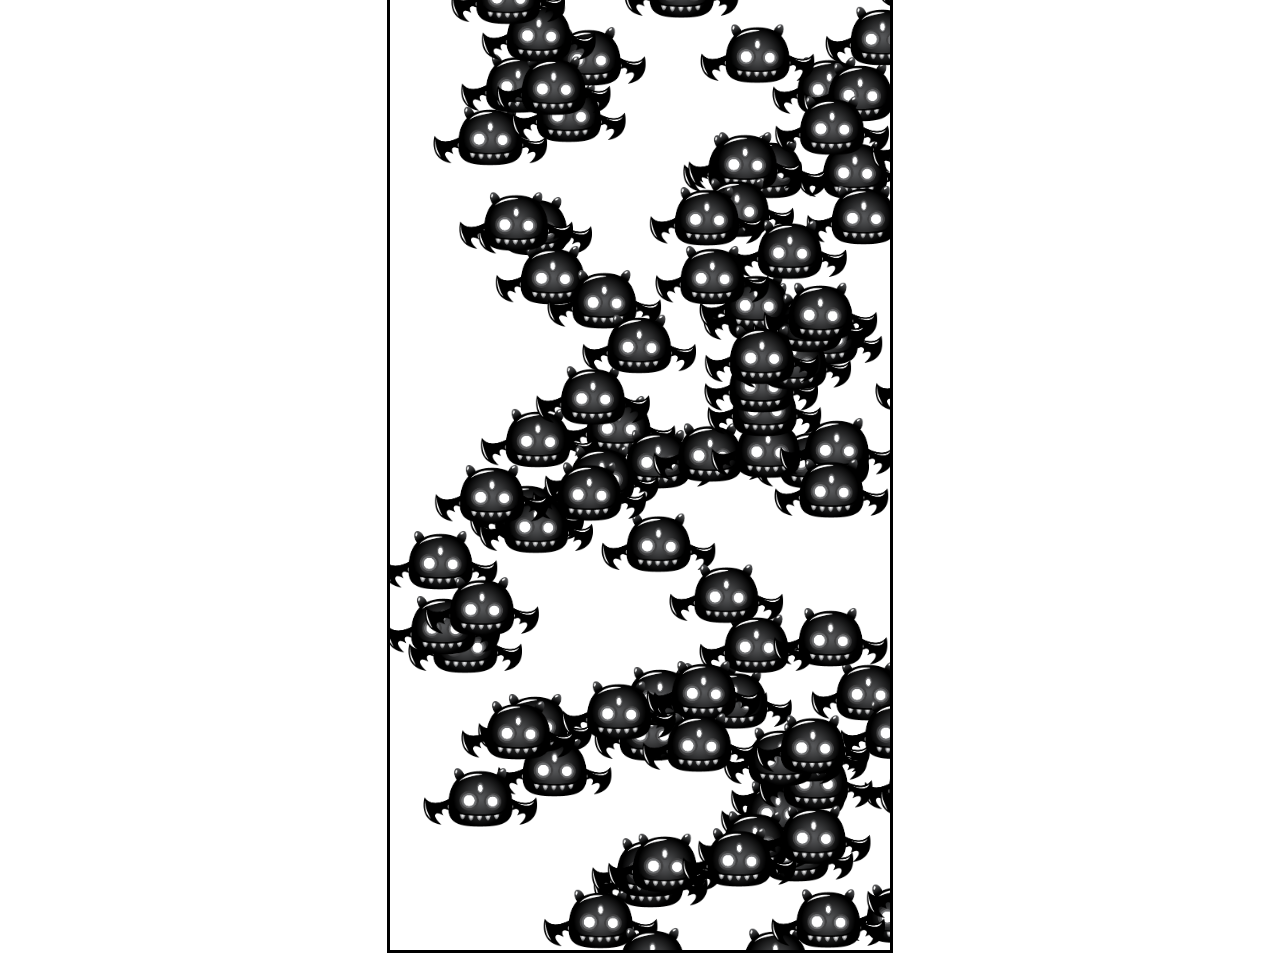
<file: index.html>
<!DOCTYPE html>
<html lang="en">
  <head>
    <meta charset="UTF-8" />
    <meta name="viewport" content="width=device-width, initial-scale=1.0" />
    <link rel="stylesheet" href="style.css" />
    <title>Enemy movement patterns</title>
  </head>
  <body>
    <canvas id="canvas"></canvas>
    <script src="script.js"></script>
  </body>
</html>
</file>
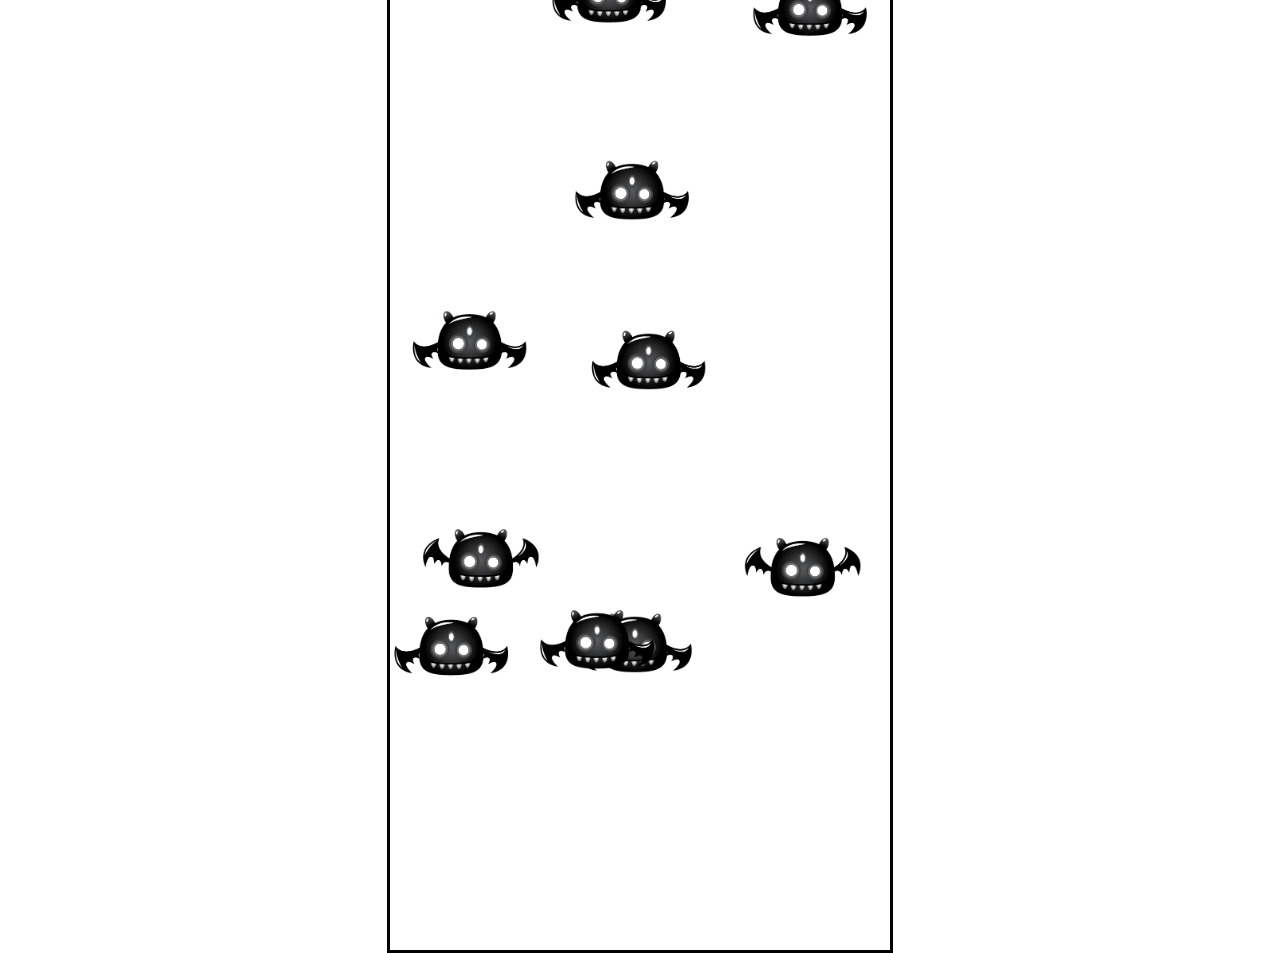
<file: enemy1.html>
<!DOCTYPE html>
<html lang="en">
  <head>
    <meta charset="UTF-8" />
    <meta name="viewport" content="width=device-width, initial-scale=1.0" />
    <link rel="stylesheet" href="style.css" />
    <title>Enemy movement patterns</title>
  </head>
  <body>
    <canvas id="canvas"></canvas>
    <script src="enemy-1.js"></script>
  </body>
</html>
</file>
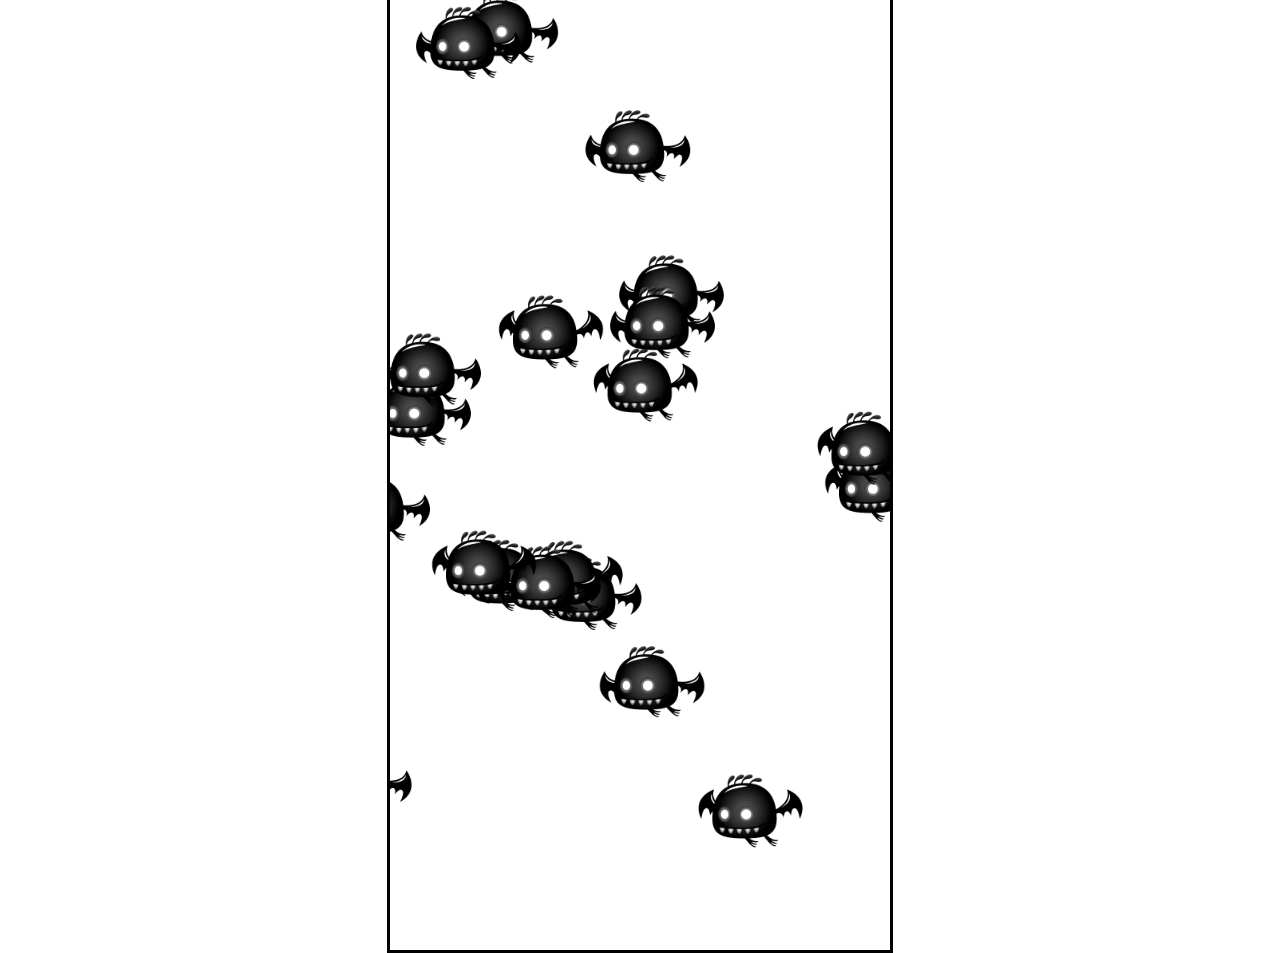
<file: enemy2.html>
<!DOCTYPE html>
<html lang="en">
  <head>
    <meta charset="UTF-8" />
    <meta name="viewport" content="width=device-width, initial-scale=1.0" />
    <link rel="stylesheet" href="style.css" />
    <title>Enemy movement patterns - Enemy 2</title>
  </head>
  <body>
    <canvas id="canvas"></canvas>
    <script src="enemyTwo.js"></script>
  </body>
</html>
</file>
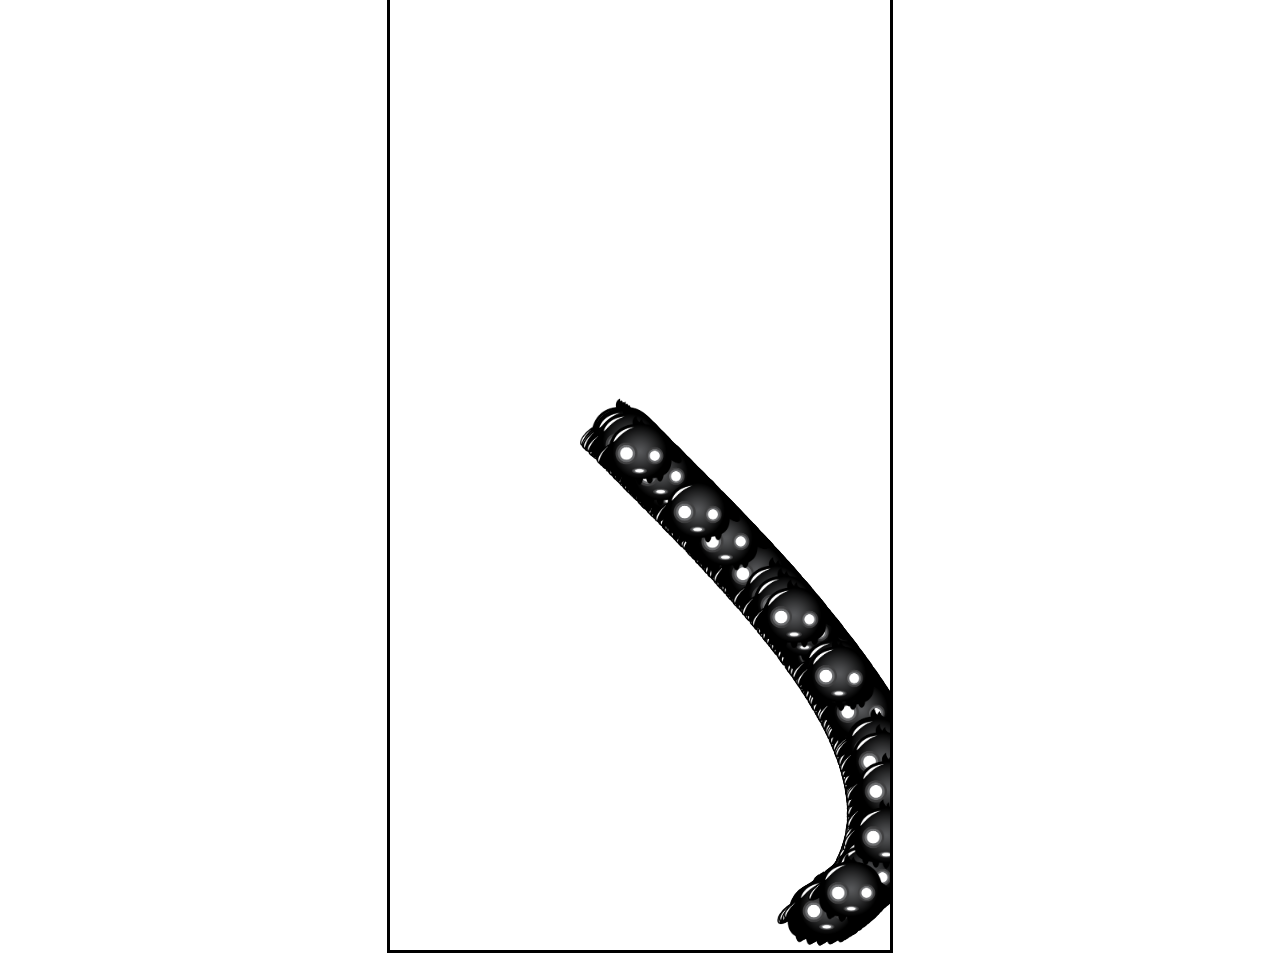
<file: enemy3.html>
<!DOCTYPE html>
<html lang="en">
  <head>
    <meta charset="UTF-8" />
    <meta name="viewport" content="width=device-width, initial-scale=1.0" />
    <link rel="stylesheet" href="style.css" />
    <title>Enemy movement patterns - Enemy 3</title>
  </head>
  <body>
    <canvas id="canvas"></canvas>
    <script src="enemyThree.js"></script>
  </body>
</html>
</file>
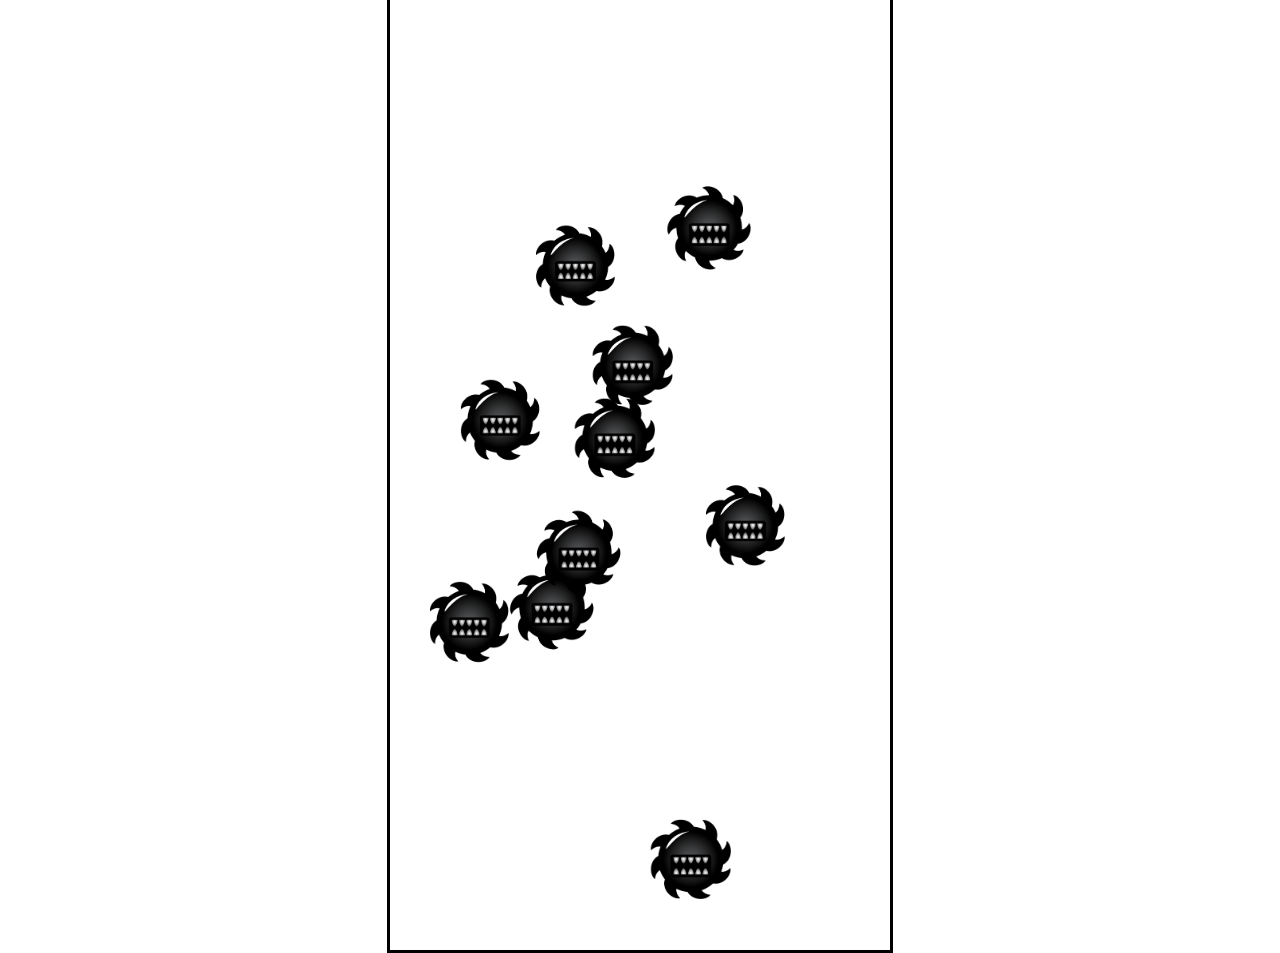
<file: enemy4.html>
<!DOCTYPE html>
<html lang="en">
  <head>
    <meta charset="UTF-8" />
    <meta name="viewport" content="width=device-width, initial-scale=1.0" />
    <link rel="stylesheet" href="style.css" />
    <title>Enemy movement patterns - Enemy 4</title>
  </head>
  <body>
    <canvas id="canvas"></canvas>
    <script src="enemyFour.js"></script>
  </body>
</html>
</file>
<file: style.css>
#canvas {
  border: 3px solid black;
  position: absolute;
  top: 50%;
  left: 50%;
  transform: translate(-50%, -50%);
  height: 1000px;
  width: 500px;
}
</file>
